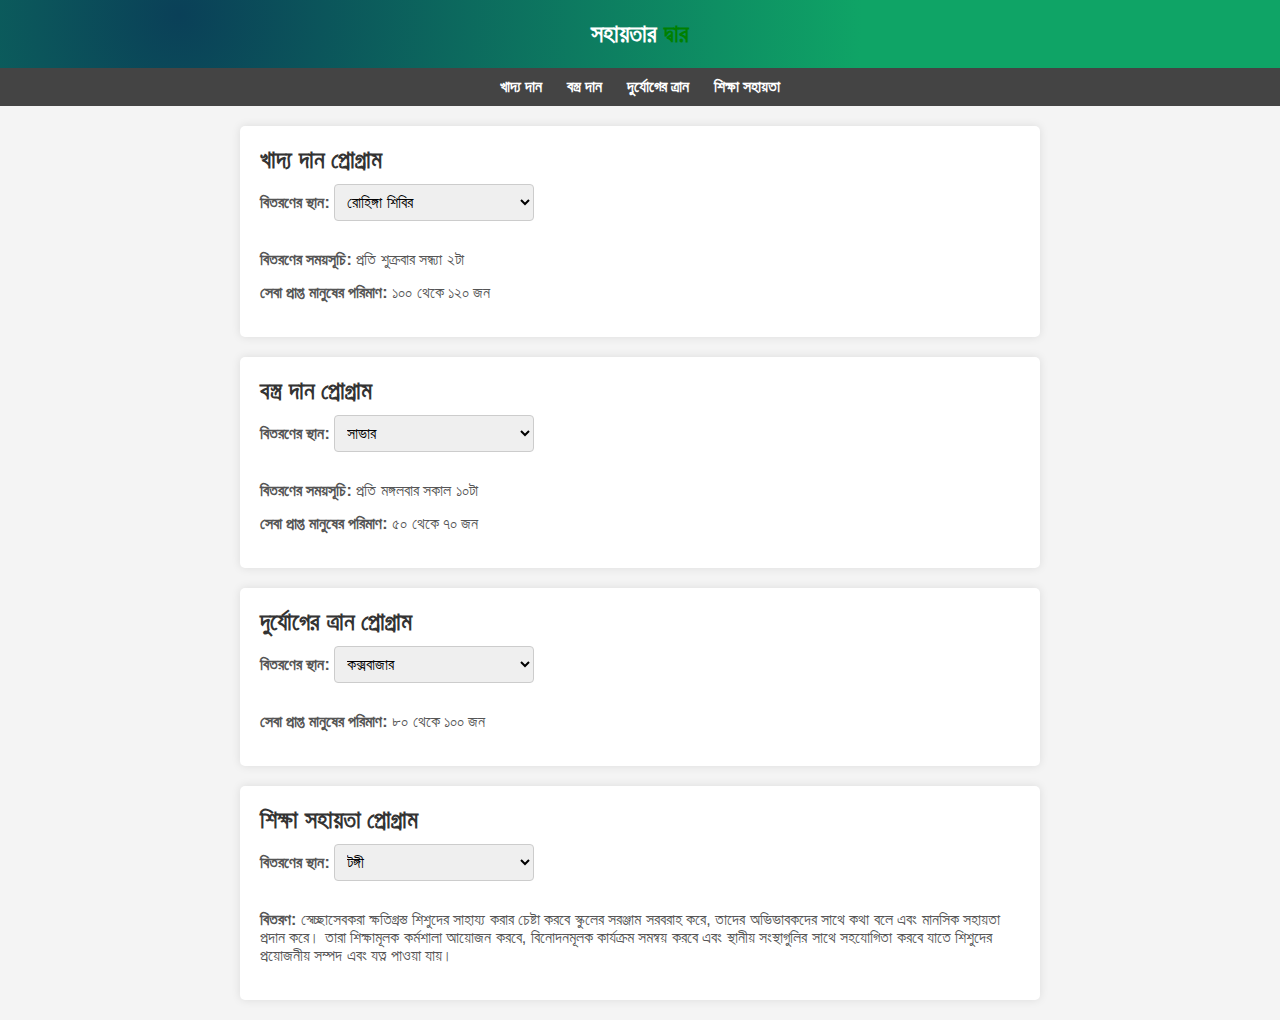
<file: details.html>
<!DOCTYPE html>
<html lang="bn">
  <head>
    <meta charset="UTF-8" />
    <meta name="viewport" content="width=device-width, initial-scale=1.0" />
    <title>দানের পোর্টাল</title>
    <style>
      /* ডিফল্ট মার্জিন এবং প্যাডিং রিসেট */
      * {
        margin: 0;
        padding: 0;
        box-sizing: border-box;
      }

      /* বডির স্টাইল */
      body {
        font-family: Arial, sans-serif;
        background-color: #f4f4f4;
      }

      /* হেডারের স্টাইল */
      header {
        background: radial-gradient(
          759px at 14% 22.3%,
          rgb(10, 64, 88) 0%,
          rgb(15, 164, 102) 90%
        );
        color: #fff;
        padding: 20px 0;
        text-align: center;
      }

      /* টাইটেলের স্টাইল */
      h1 {
        font-size: 24px;
      }

      /* নেভিগেশনের স্টাইল */
      nav {
        background-color: #444;
        padding: 10px 0;
        text-align: center;
        font-weight: bold;
        margin: 0;
      }

      nav a {
        color: #fff;
        text-decoration: none;
        margin: 0 10px;
        transition: color 0.3s ease;
      }

      nav a:hover {
        color: #ccc;
      }

      /* সেকশনের স্টাইল */
      section {
        padding: 20px;
        margin: 20px auto;
        max-width: 800px;
        background-color: #fff;
        border-radius: 5px;
        box-shadow: 0 0 10px rgba(0, 0, 0, 0.1);
      }

      /* সেকশনের টাইটেলের স্টাইল */
      h2 {
        color: #333;
        margin-bottom: 10px;
      }

      /* প্যারাগ্রাফের স্টাইল */
      p {
        color: #555;
        margin-bottom: 15px;
      }

      /* সিলেক্টের স্টাইল */
      select {
        padding: 8px;
        font-size: 16px;
        border: 1px solid #ccc;
        border-radius: 4px;
        width: 100%;
        max-width: 200px; /* ড্রপডাউন মেনুর জন্য প্রস্তুতকৃত প্রস্থ */
        margin-bottom: 15px;
      }

      /* রিস্পন্সিভ স্টাইল */
      @media (max-width: 768px) {
        nav a {
          margin: 0 5px; /* ছোট স্ক্রিনের জন্য সংশোধিত মার্জিন */
        }
      }
    </style>
  </head>
  <body>
    <header>
      <h1>সহায়তার <b style="color: green">দ্বার</b></h1>
    </header>

    <nav>
      <a href="#food">খাদ্য দান</a>
      <a href="#cloth">বস্ত্র দান</a>
      <a href="#storm">দুর্যোগের ত্রান</a>
      <a href="#education">শিক্ষা সহায়তা</a>
    </nav>

    <section id="food">
      <h2>খাদ্য দান প্রোগ্রাম</h2>
      <p>
        <strong>বিতরণের স্থান:</strong>
        <select id="foodDistributionLocation" onchange="updateFoodDetails()">
          <option value="Rohinga Camp">রোহিঙ্গা শিবির</option>
          <option value="Mohammadpur">মোহাম্মদপুর</option>
          <option value="Mirpur">মিরপুর</option>
          <option value="Kamrangirchar">কামরাঙ্গীরচর</option>
          <option value="Keraniganj">কেরানীগঞ্জ</option>
          <option value="Kamalapur">কমলাপুর</option>
          <option value="Demra">ডেমরা</option>
        </select>
      </p>
      <p>
        <strong>বিতরণের সময়সূচি:</strong>
        <span id="foodDistributionSchedule">প্রতি শুক্রবার সন্ধ্যা ২টা</span>
      </p>
      <p>
        <strong>সেবা প্রাপ্ত মানুষের পরিমাণ:</strong>
        <span id="foodAmountServed">১০০ থেকে ১২০ জন</span>
      </p>
    </section>

    <section id="cloth">
      <h2>বস্ত্র দান প্রোগ্রাম</h2>
      <p>
        <strong>বিতরণের স্থান:</strong>
        <select id="clothDistributionLocation" onchange="updateClothDetails()">
          <option value="Savar">সাভার</option>
          <option value="Gazipur">গাজীপুর</option>
          <option value="Tongi">টঙ্গী</option>
          <option value="Dhamrai">ধামরাই</option>
          <option value="Narayanganj">নারায়ণগঞ্জ</option>
          <option value="Ashulia">আশুলিয়া</option>
          <option value="Munshiganj">মুন্সিগঞ্জ</option>
        </select>
      </p>
      <p>
        <strong>বিতরণের সময়সূচি:</strong>
        <span id="clothDistributionSchedule">প্রতি মঙ্গলবার সকাল ১০টা</span>
      </p>
      <p>
        <strong>সেবা প্রাপ্ত মানুষের পরিমাণ:</strong>
        <span id="clothAmountServed">৫০ থেকে ৭০ জন</span>
      </p>
    </section>

    <section id="storm">
      <h2>দুর্যোগের ত্রান প্রোগ্রাম</h2>
      <p>
        <strong>বিতরণের স্থান:</strong>
        <select id="stormDistributionLocation" onchange="updateStormDetails()">
          <option value="Cox's Bazar">কক্সবাজার</option>
          <option value="Chittagong">চট্টগ্রাম</option>
          <option value="Barisal">বরিশাল</option>
          <option value="Patuakhali">পটুয়াখালী</option>
        </select>
      </p>
      <p>
        <strong>সেবা প্রাপ্ত মানুষের পরিমাণ:</strong>
        <span id="stormAmountServed">৮০ থেকে ১০০ জন</span>
      </p>
    </section>

    <section id="education">
      <h2>শিক্ষা সহায়তা প্রোগ্রাম</h2>
      <p>
        <strong>বিতরণের স্থান:</strong>
        <select
          id="educationDistributionLocation"
          onchange="updateEducationDetails()"
        >
          <option value="Tongi">টঙ্গী</option>
          <option value="Gazipur">গাজীপুর</option>
          <option value="Narayanganj">নারায়ণগঞ্জ</option>
          <option value="Dhamrai">ধামরাই</option>
          <option value="Savar">সাভার</option>
          <option value="Keraniganj">কেরানীগঞ্জ</option>
          <option value="Munshiganj">মুন্সিগঞ্জ</option>
        </select>
      </p>
      <p>
        <strong>বিতরণ:</strong>
        <span id="educationDistributionSchedule"
          >স্বেচ্ছাসেবকরা ক্ষতিগ্রস্ত শিশুদের সাহায্য করার চেষ্টা করবে স্কুলের
          সরঞ্জাম সরবরাহ করে, তাদের অভিভাবকদের সাথে কথা বলে এবং মানসিক সহায়তা
          প্রদান করে। তারা শিক্ষামূলক কর্মশালা আয়োজন করবে, বিনোদনমূলক কার্যক্রম
          সমন্বয় করবে এবং স্থানীয় সংস্থাগুলির সাথে সহযোগিতা করবে যাতে শিশুদের
          প্রয়োজনীয় সম্পদ এবং যত্ন পাওয়া যায়।</span
        >
      </p>
    </section>

    <script>
      function updateFoodDetails() {
        var locationSelect = document.getElementById(
          "foodDistributionLocation"
        );
        var location =
          locationSelect.options[locationSelect.selectedIndex].value;
        var schedule = "";
        var served = "";

        // খাদ্য দানের নির্বাচিত অবস্থানের ভিত্তিতে সময়সূচি এবং পরিষেবিত সংখ্যা আপডেট করুন
        switch (location) {
          case "Rohinga Camp":
            schedule = "প্রতি শুক্রবার সন্ধ্যা ২টা";
            served = "১০০ থেকে ১২০ জন";
            break;
          case "Mohammadpur":
            schedule = "প্রতি বুধবার সন্ধ্যা ৩টা";
            served = "৮০ থেকে ১০০ জন";
            break;
          case "Mirpur":
            schedule = "প্রতি সোমবার সন্ধ্যা ৪টা";
            served = "১২০ থেকে ১৫০ জন";
            break;
          case "Kamrangirchar":
            schedule = "প্রতি বৃহস্পতিবার সন্ধ্যা ১টা";
            served = "১৫০ থেকে ১৮০ জন";
            break;
          case "Keraniganj":
            schedule = "প্রতি শনিবার সকাল ১০টা";
            served = "২০০ থেকে ২২০ জন";
            break;
          case "Kamalapur":
            schedule = "প্রতি মঙ্গলবার সন্ধ্যা ২টা";
            served = "৮০ থেকে ১০০ জন";
            break;
          case "Demra":
            schedule = "প্রতি রবিবার সন্ধ্যা ১২টা";
            served = "১৮০ থেকে ২০০ জন";
            break;
        }

        document.getElementById("foodDistributionSchedule").innerText =
          schedule;
        document.getElementById("foodAmountServed").innerText = served;
      }

      function updateClothDetails() {
        var locationSelect = document.getElementById(
          "clothDistributionLocation"
        );
        var location =
          locationSelect.options[locationSelect.selectedIndex].value;
        var schedule = "";
        var served = "";

        // বস্ত্র  দানের নির্বাচিত অবস্থানের ভিত্তিতে সময়সূচি এবং পরিষেবিত সংখ্যা আপডেট করুন
        switch (location) {
          case "Savar":
            schedule = "প্রতি মঙ্গলবার সকাল ১০টা";
            served = "৫০ থেকে ৭০ জন";
            break;
          case "Gazipur":
            schedule = "প্রতি বুধবার সকাল ১১টা";
            served = "৬০ থেকে ৮০ জন";
            break;
          case "Tongi":
            schedule = "প্রতি বৃহস্পতিবার সকাল ৯টা";
            served = "৭০ থেকে ৯০ জন";
            break;
          case "Dhamrai":
            schedule = "প্রতি শুক্রবার সন্ধ্যা ২টা";
            served = "৮০ থেকে ১০০ জন";
            break;
          case "Narayanganj":
            schedule = "প্রতি শনিবার সন্ধ্যা ৩টা";
            served = "৯০ থেকে ১১০ জন";
            break;
          case "Ashulia":
            schedule = "প্রতি রবিবার সন্ধ্যা ১২টা";
            served = "১০০ থেকে ১২০ জন";
            break;
          case "Munshiganj":
            schedule = "প্রতি সোমবার সন্ধ্যা ১টা";
            served = "১১০ থেকে ১৩০ জন";
            break;
        }

        document.getElementById("clothDistributionSchedule").innerText =
          schedule;
        document.getElementById("clothAmountServed").innerText = served;
      }

      function updateStormDetails() {
        var locationSelect = document.getElementById(
          "stormDistributionLocation"
        );
        var location =
          locationSelect.options[locationSelect.selectedIndex].value;
        var served = "";

        // দুর্যোগের ত্রান প্রোগ্রামের নির্বাচিত অবস্থানের ভিত্তিতে সেবা প্রাপ্ত সংখ্যা আপডেট করুন
        switch (location) {
          case "Cox's Bazar":
            served = "৮০ থেকে ১০০ জন";
            break;
          case "Chittagong":
            served = "৯০ থেকে ১১০ জন";
            break;
          case "Barisal":
            served = "১০০ থেকে ১২০ জন";
            break;
          case "Patuakhali":
            served = "১১০ থেকে ১৩০ জন";
            break;
        }

        document.getElementById("stormAmountServed").innerText = served;
      }
    </script>
  </body>
</html>
</file>
